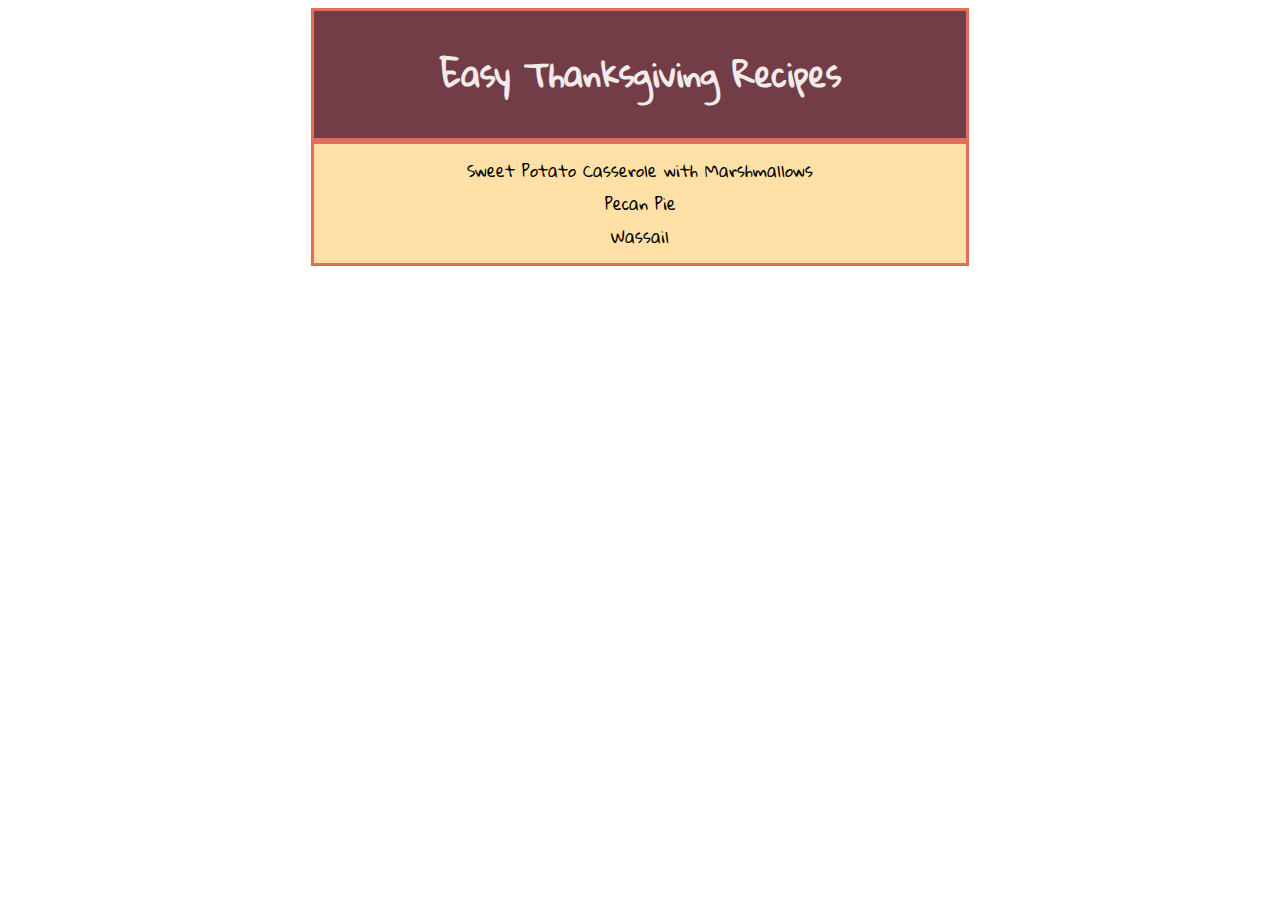
<file: index.html>
<!DOCTYPE html>
<html lang="en">
<head>
    <meta charset="UTF-8">
    <meta http-equiv="X-UA-Compatible" content="IE=edge">
    <meta name="viewport" content="width=device-width, initial-scale=1.0">
    <title>Odin Recipes</title>
    <link rel="stylesheet" href="./styles/style.css">
    <link rel="preconnect" href="https://fonts.googleapis.com"><link rel="preconnect" href="https://fonts.gstatic.com" crossorigin><link href="https://fonts.googleapis.com/css2?family=Gloria+Hallelujah&display=swap" rel="stylesheet">
</head>
<body>
    <header>
        <h1>Easy Thanksgiving Recipes</h1>
    </header>
    <section class="recipe-list">
        <ul>
            <li><a href="./recipes/sweetpotatos.html">Sweet Potato Casserole with Marshmallows</a></li>
            <li><a href="./recipes/pecanpie.html">Pecan Pie</a></li>
            <li><a href="./recipes/wassail.html">Wassail</a></li>
        </ul>
    </section>
</body>
</html>
</file>
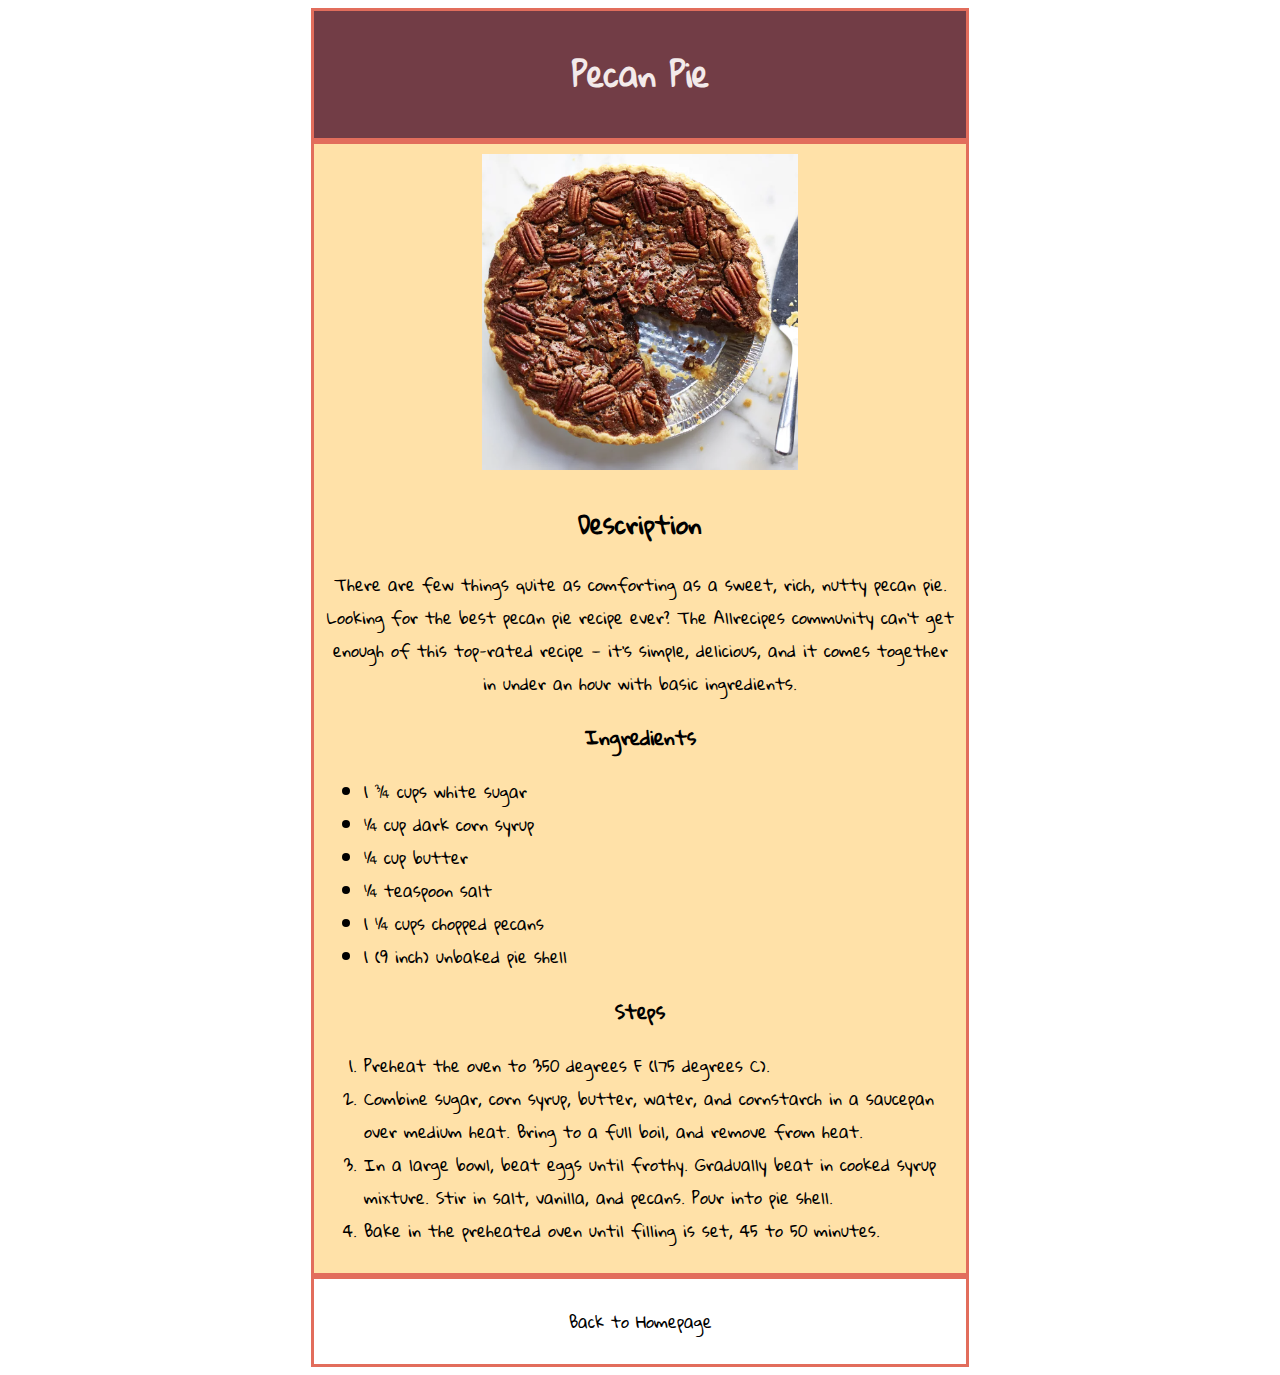
<file: recipes/pecanpie.html>
<!DOCTYPE html>
<html lang="en">
<head>
    <meta charset="UTF-8">
    <meta http-equiv="X-UA-Compatible" content="IE=edge">
    <meta name="viewport" content="width=device-width, initial-scale=1.0">
    <title>Pecan Pie Recipe</title>
    <link rel="stylesheet" href="../styles/style.css">
    <link rel="preconnect" href="https://fonts.googleapis.com"><link rel="preconnect" href="https://fonts.gstatic.com" crossorigin><link href="https://fonts.googleapis.com/css2?family=Gloria+Hallelujah&display=swap" rel="stylesheet"></head>
<body>
    <header>
        <h1>Pecan Pie</h1>
    </header>
    <section class="recipe-wrapper">
        <img src="../imgs/pecanpie.png" alt="baked pecan pie" class="food-pic">
        
        <h2>Description</h2>
        <p>There are few things quite as comforting as a sweet, rich, nutty pecan pie. Looking for the best pecan pie recipe ever? The Allrecipes community can't get enough of this top-rated recipe — it's simple, delicious, and it comes together in under an hour with basic ingredients.</p>
        
        <h3>Ingredients</h3>
        <ul>
            <li>1 ¾ cups white sugar</li>
            <li>¼ cup dark corn syrup</li>
            <li>¼ cup butter</li>
            <li>¼ teaspoon salt</li>
            <li>1 ¼ cups chopped pecans</li>
            <li>1 (9 inch) unbaked pie shell</li>
        </ul>

        <h3>Steps</h3>
        <ol>
            <li>Preheat the oven to 350 degrees F (175 degrees C).</li>
            <li>Combine sugar, corn syrup, butter, water, and cornstarch in a saucepan over medium heat. Bring to a full boil, and remove from heat.</li>
            <li>In a large bowl, beat eggs until frothy. Gradually beat in cooked syrup mixture. Stir in salt, vanilla, and pecans. Pour into pie shell.</li>
            <li>Bake in the preheated oven until filling is set, 45 to 50 minutes.</li>
        </ol>
    </section>
    <footer>
        <p><a href="../index.html">Back to Homepage</a></p>
    </footer>
</body>
</html>
</file>
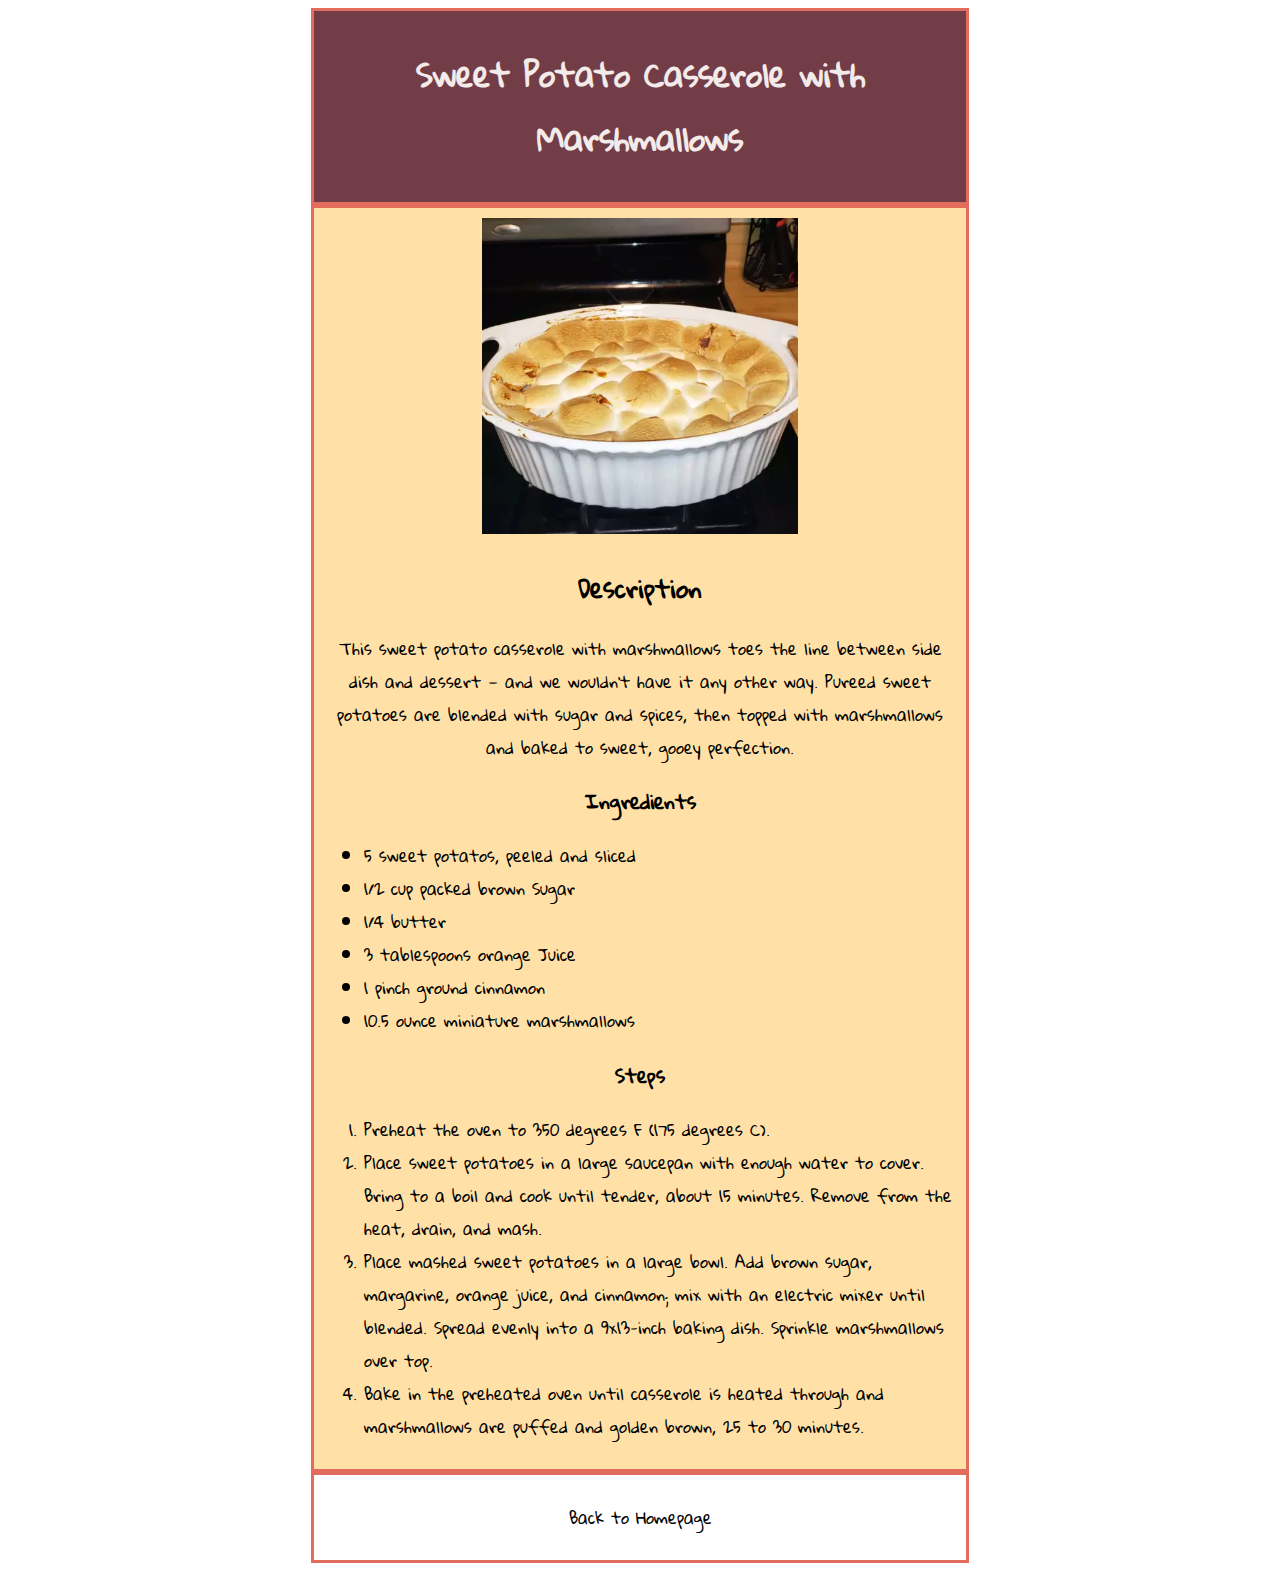
<file: recipes/sweetpotatos.html>
<!DOCTYPE html>
<html lang="en">
<head>
    <meta charset="UTF-8">
    <meta http-equiv="X-UA-Compatible" content="IE=edge">
    <meta name="viewport" content="width=device-width, initial-scale=1.0">
    <title>Sweet Potatos Recipe</title>
    <link rel="stylesheet" href="../styles/style.css">
    <link rel="preconnect" href="https://fonts.googleapis.com"><link rel="preconnect" href="https://fonts.gstatic.com" crossorigin><link href="https://fonts.googleapis.com/css2?family=Gloria+Hallelujah&display=swap" rel="stylesheet">
</head>
<body>
    <header>
        <h1>Sweet Potato Casserole with Marshmallows</h1>
    </header>
    <section class="recipe-wrapper">
        <img src="../imgs/casserole.png" alt="baked sweet potato casserole with marshmallows" class="food-pic">
        
        <h2>Description</h2>
        <p>This sweet potato casserole with marshmallows toes the line between side dish and dessert — and we wouldn't have it any other way. Pureed sweet potatoes are blended with sugar and spices, then topped with marshmallows and baked to sweet, gooey perfection.</p>
        
        <h3>Ingredients</h3>
        <ul>
            <li>5 sweet potatos, peeled and sliced</li>
            <li>1/2 cup packed brown Sugar</li>
            <li>1/4 butter</li>
            <li>3 tablespoons orange Juice</li>
            <li>1 pinch ground cinnamon</li>
            <li>10.5 ounce miniature marshmallows</li>
        </ul>

        <h3>Steps</h3>
        <ol>
            <li>Preheat the oven to 350 degrees F (175 degrees C).</li>
            <li>Place sweet potatoes in a large saucepan with enough water to cover. Bring to a boil and cook until tender, about 15 minutes. Remove from the heat, drain, and mash.</li>
            <li>Place mashed sweet potatoes in a large bowl. Add brown sugar, margarine, orange juice, and cinnamon; mix with an electric mixer until blended. Spread evenly into a 9x13-inch baking dish. Sprinkle marshmallows over top.</li>
            <li>Bake in the preheated oven until casserole is heated through and marshmallows are puffed and golden brown, 25 to 30 minutes.</li>
        </ol>
    </section>
    <footer>
        <p><a href="../index.html">Back to Homepage</a></p>
    </footer>
</body>
</html>
</file>
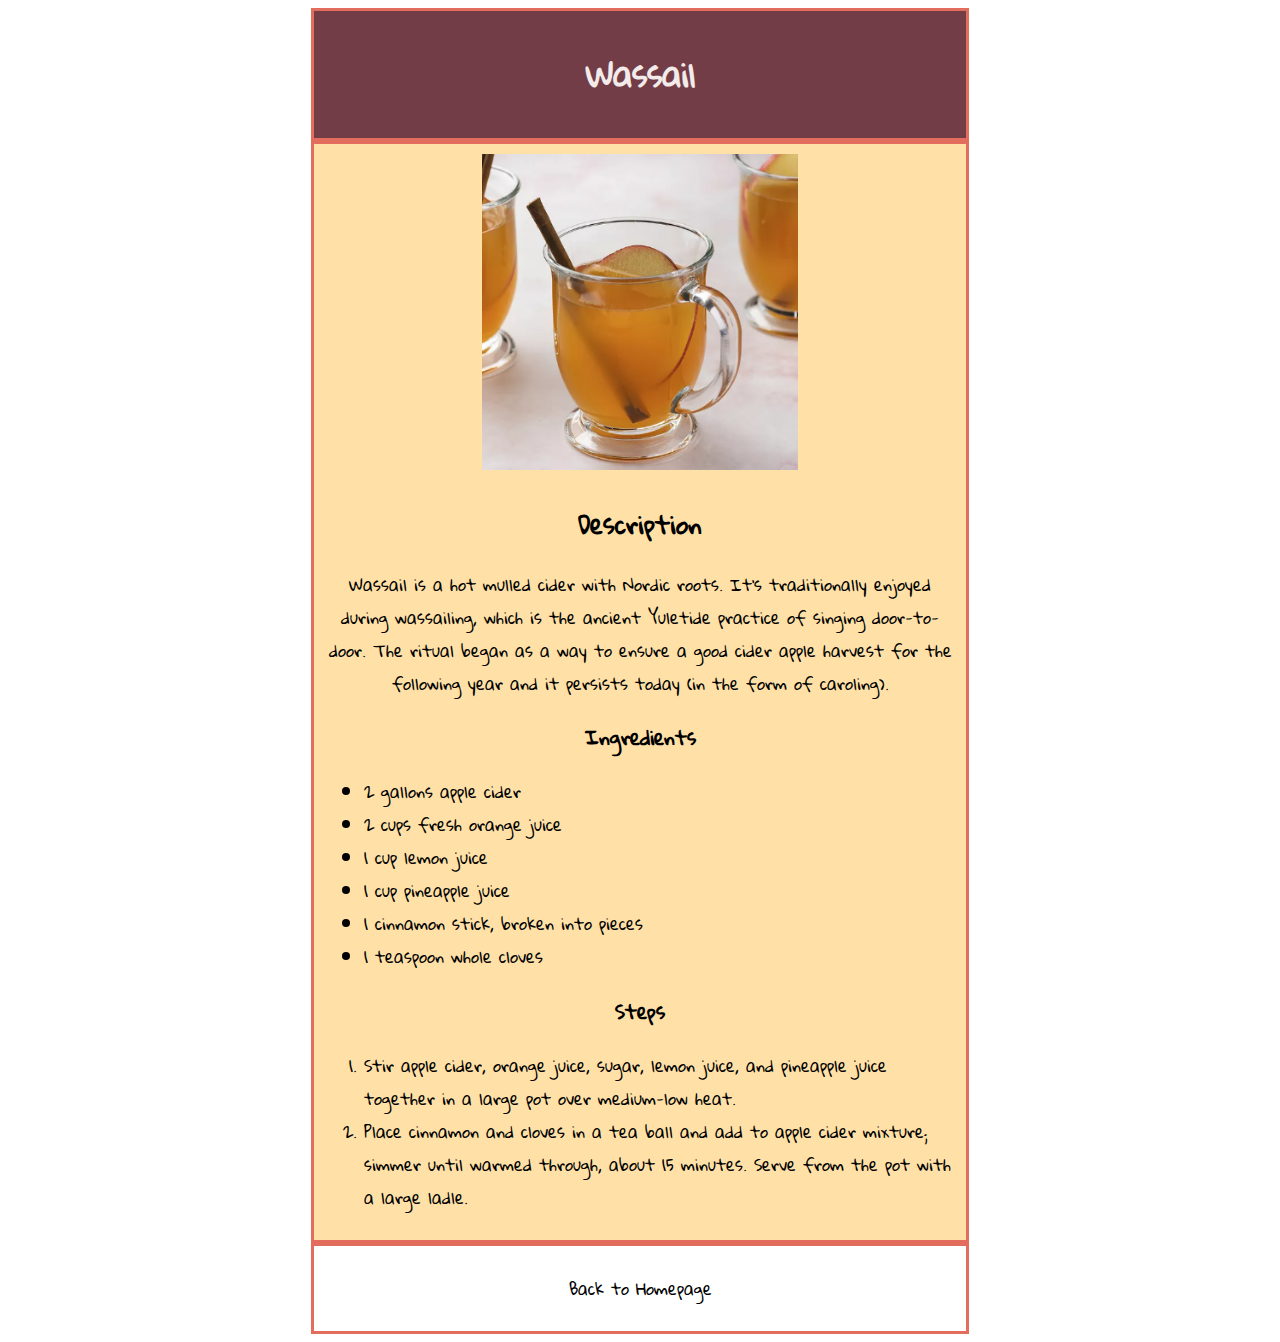
<file: recipes/wassail.html>
<!DOCTYPE html>
<html lang="en">
<head>
    <meta charset="UTF-8">
    <meta http-equiv="X-UA-Compatible" content="IE=edge">
    <meta name="viewport" content="width=device-width, initial-scale=1.0">
    <title>Wassail Recipe</title>
    <link rel="stylesheet" href="../styles/style.css">
    <link rel="preconnect" href="https://fonts.googleapis.com"><link rel="preconnect" href="https://fonts.gstatic.com" crossorigin><link href="https://fonts.googleapis.com/css2?family=Gloria+Hallelujah&display=swap" rel="stylesheet">
</head>
<body>
    <header>
        <h1>Wassail</h1>
    </header>
    <section class="recipe-wrapper">
        <img src="../imgs/wassail.png" alt="baked sweet potato casserole with marshmallows" class="food-pic">
        
        <h2>Description</h2>
        <p>Wassail is a hot mulled cider with Nordic roots. It's traditionally enjoyed during wassailing, which is the ancient Yuletide practice of singing door-to-door. The ritual began as a way to ensure a good cider apple harvest for the following year and it persists today (in the form of caroling).</p>
        
        <h3>Ingredients</h3>
        <ul>
            <li>2 gallons apple cider</li>
            <li>2 cups fresh orange juice</li>
            <li>1 cup lemon juice</li>
            <li>1 cup pineapple juice</li>
            <li>1 cinnamon stick, broken into pieces</li>
            <li>1 teaspoon whole cloves</li>
        </ul>

        <h3>Steps</h3>
        <ol>
            <li>Stir apple cider, orange juice, sugar, lemon juice, and pineapple juice together in a large pot over medium-low heat.</li>
            <li>Place cinnamon and cloves in a tea ball and add to apple cider mixture; simmer until warmed through, about 15 minutes. Serve from the pot with a large ladle.</li>
        </ol>
    </section>
    <footer>
        <p><a href="../index.html">Back to Homepage</a></p>
    </footer>
</body>
</html>
</file>
<file: styles/style.css>
header, .recipe-list, .recipe-wrapper, footer {
    margin: auto;
    width: 50%;
    border: 3px solid #e26d5c;
    padding: 10px;
    font-family: 'Gloria Hallelujah', cursive;
    text-align: center;
}
header {
    background-color: #723d46;
    color:rgb(243, 234, 234);
    
}

.recipe-list, .recipe-wrapper {
    background-color: #ffe1a8;
}  

.recipe-list ul {
    list-style-type: none;
    margin: 0;
    padding: 0;   
}

a {
    color: black;
    outline: none;
    text-decoration: none;
}
 
a:visited {
    color: #e26d5c;
}

a:hover {
    background:#c9cba3;
    border-bottom: 1px solid;
}

a:focus {
    background:#c9cba3;
    border-bottom: 1px solid;
}

.recipe-wrapper ul, .recipe-wrapper ol{
    text-align: left;
}

.food-pic {
    width: 50%;
    height: 50%;
}
</file>
